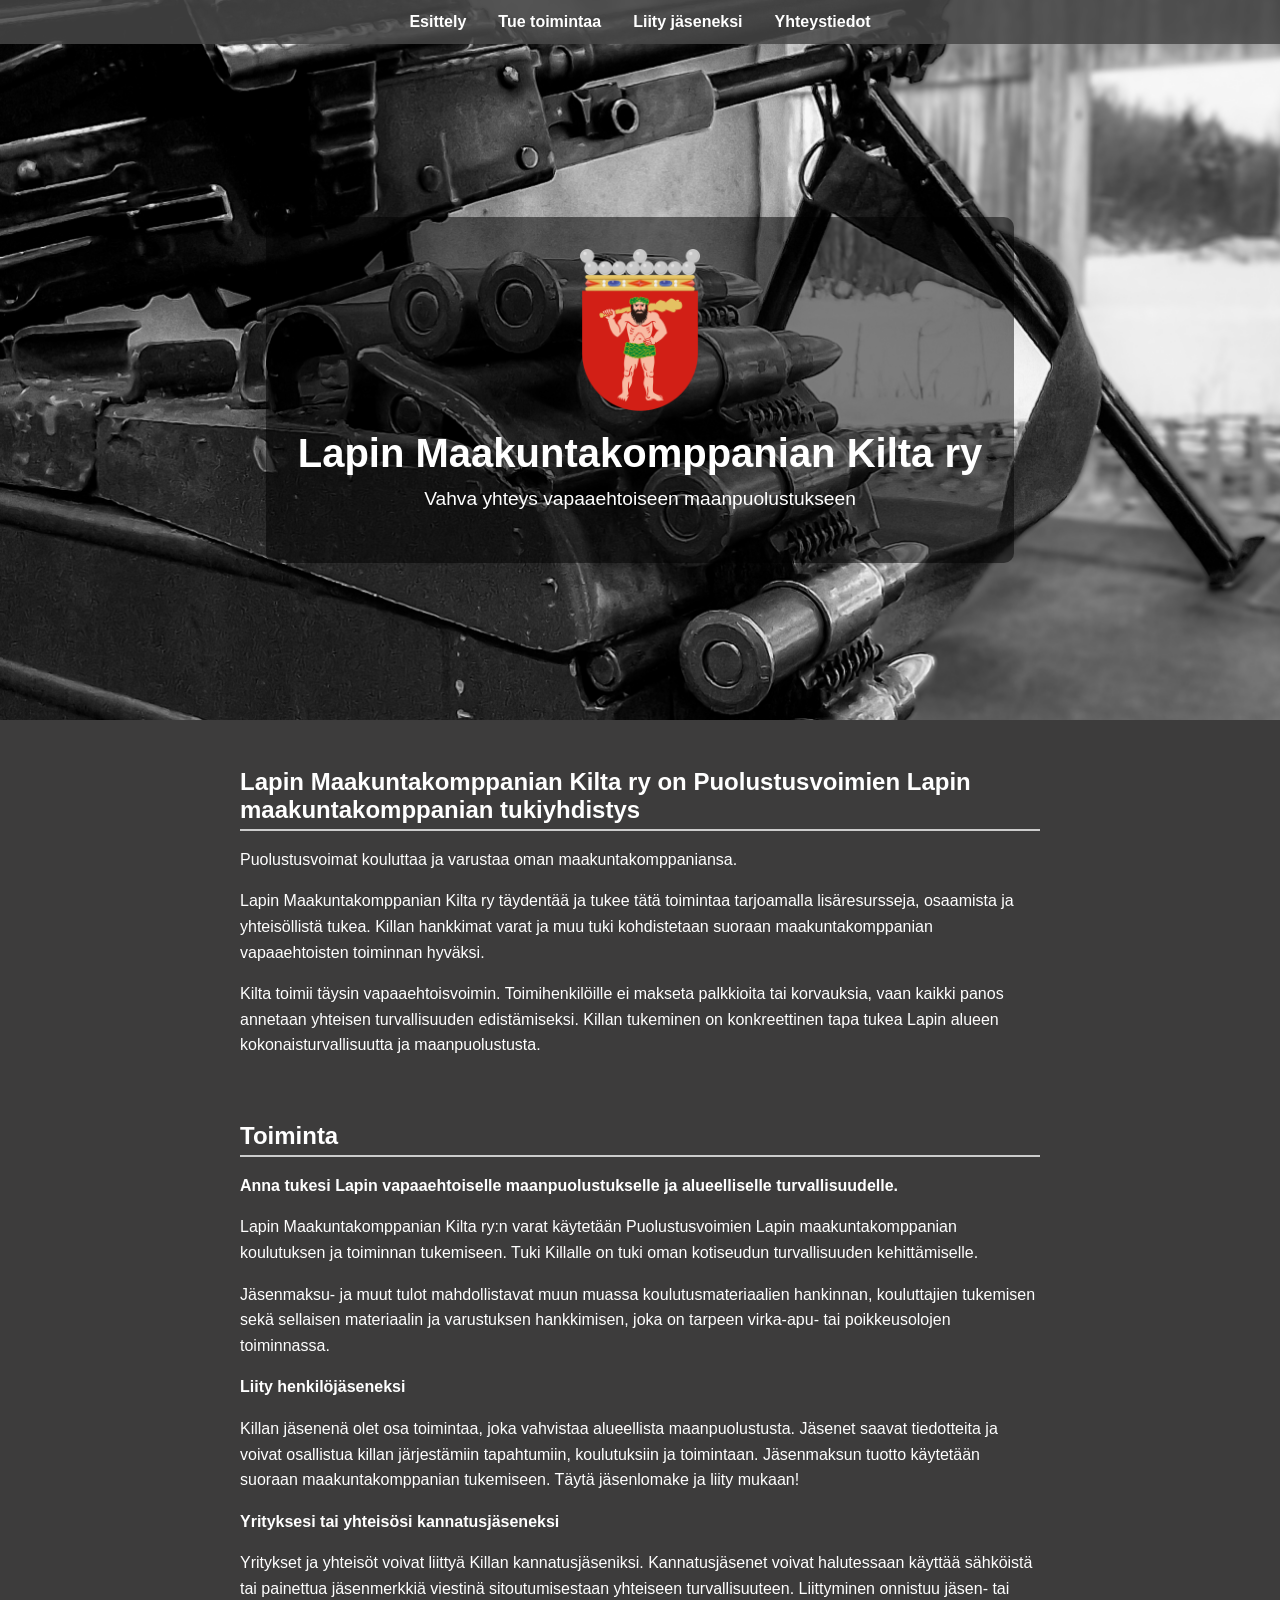
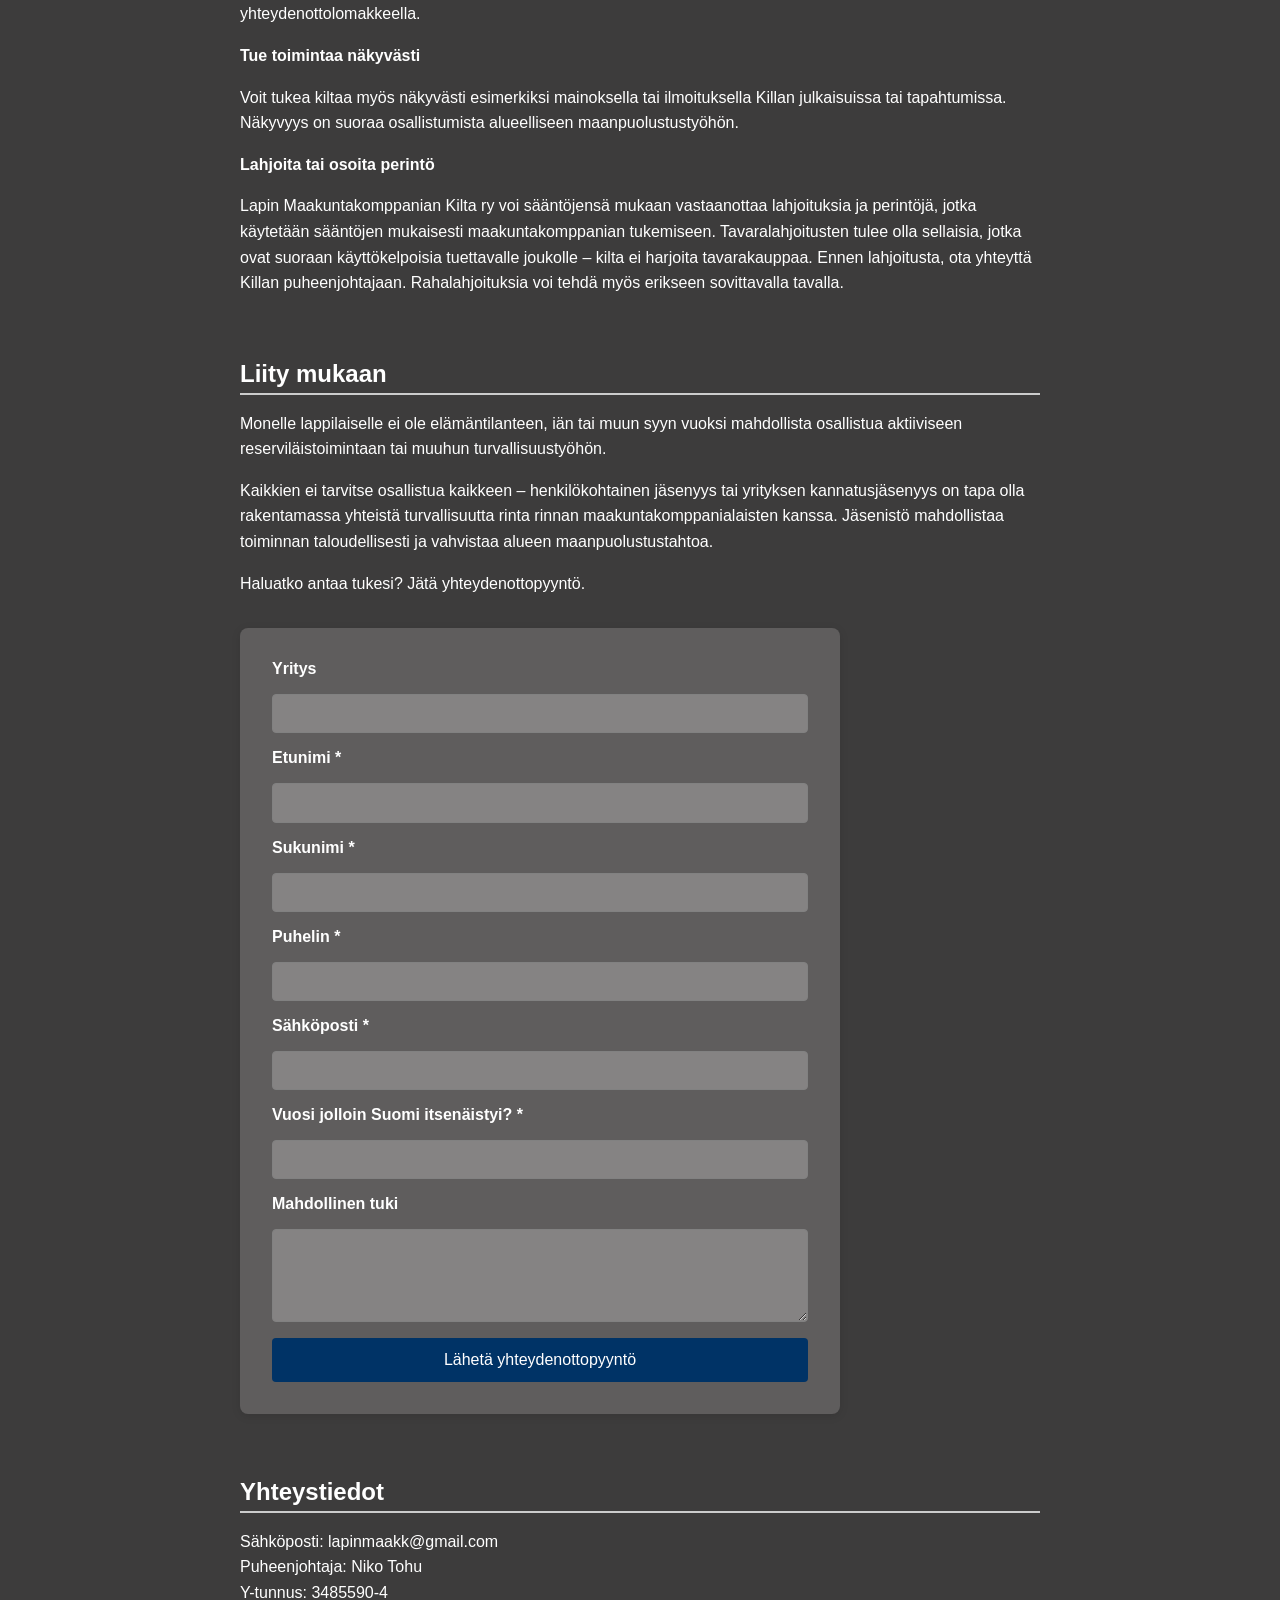
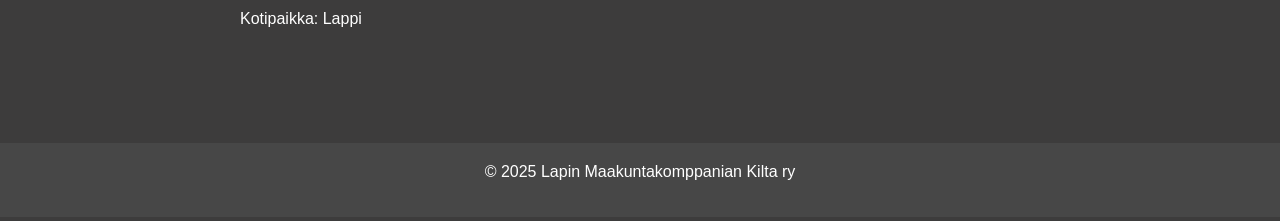
<file: index/index.html>
<!DOCTYPE html>
<html lang="fi">
<head>
  <meta charset="UTF-8">
  <meta name="viewport" content="width=device-width, initial-scale=1.0">
  <title>Lapin Maakuntakomppanian Kilta ry</title>
  <link rel="stylesheet" href="styles.css">
</head>
<body>

  <!-- Navigaatio -->
  <header class="kuva">
    <nav class="navbar">
      <ul>
        <li><a href="#esittely">Esittely</a></li>
        <li><a href="#toiminta">Tue toimintaa</a></li>
        <li><a href="#liity">Liity jäseneksi</a></li>
        <li><a href="#yhteystiedot">Yhteystiedot</a></li>
      </ul>
    </nav>
    <div class="kuva-text">
      <img src="kuvat/lapvaakuna.png" alt="Kilta logo" class="logo">
      <h1>Lapin Maakuntakomppanian Kilta ry</h1>
      <p>Vahva yhteys vapaaehtoiseen maanpuolustukseen</p>
    </div>
  </header>

  <!-- Sisältö -->
  <main class="content">

    <section id="esittely">
      <h2>Lapin Maakuntakomppanian Kilta ry on Puolustusvoimien Lapin maakuntakomppanian tukiyhdistys</h2>
      <p>Puolustusvoimat kouluttaa ja varustaa oman maakuntakomppaniansa.</p>
      <p>Lapin Maakuntakomppanian Kilta ry täydentää ja tukee tätä toimintaa tarjoamalla lisäresursseja, osaamista ja yhteisöllistä tukea. Killan hankkimat varat ja muu tuki kohdistetaan suoraan maakuntakomppanian vapaaehtoisten toiminnan hyväksi.</p>
      <p>Kilta toimii täysin vapaaehtoisvoimin. Toimihenkilöille ei makseta palkkioita tai korvauksia, vaan kaikki panos annetaan yhteisen turvallisuuden edistämiseksi. Killan tukeminen on konkreettinen tapa tukea Lapin alueen kokonaisturvallisuutta ja maanpuolustusta.</p>
    </section>

    <section id="toiminta">
      <h2>Toiminta</h2>
      <p><strong>Anna tukesi Lapin vapaaehtoiselle maanpuolustukselle ja alueelliselle turvallisuudelle.</strong></p>
      <p>Lapin Maakuntakomppanian Kilta ry:n varat käytetään Puolustusvoimien Lapin maakuntakomppanian koulutuksen ja toiminnan tukemiseen. Tuki Killalle on tuki oman kotiseudun turvallisuuden kehittämiselle.</p>
      <p>Jäsenmaksu- ja muut tulot mahdollistavat muun muassa koulutusmateriaalien hankinnan, kouluttajien tukemisen sekä sellaisen materiaalin ja varustuksen hankkimisen, joka on tarpeen virka-apu- tai poikkeusolojen toiminnassa.</p>

      <p><strong>Liity henkilöjäseneksi</strong></p>
      <p>Killan jäsenenä olet osa toimintaa, joka vahvistaa alueellista maanpuolustusta. Jäsenet saavat tiedotteita ja voivat osallistua killan järjestämiin tapahtumiin, koulutuksiin ja toimintaan. Jäsenmaksun tuotto käytetään suoraan maakuntakomppanian tukemiseen. Täytä jäsenlomake ja liity mukaan!</p>

      <p><strong>Yrityksesi tai yhteisösi kannatusjäseneksi</strong></p>
      <p>Yritykset ja yhteisöt voivat liittyä Killan kannatusjäseniksi. Kannatusjäsenet voivat halutessaan käyttää sähköistä tai painettua jäsenmerkkiä viestinä sitoutumisestaan yhteiseen turvallisuuteen. Liittyminen onnistuu jäsen- tai yhteydenottolomakkeella.</p>

      <p><strong>Tue toimintaa näkyvästi</strong></p>
      <p>Voit tukea kiltaa myös näkyvästi esimerkiksi mainoksella tai ilmoituksella Killan julkaisuissa tai tapahtumissa. Näkyvyys on suoraa osallistumista alueelliseen maanpuolustustyöhön.</p>

      <p><strong>Lahjoita tai osoita perintö</strong></p>
      <p>Lapin Maakuntakomppanian Kilta ry voi sääntöjensä mukaan vastaanottaa lahjoituksia ja perintöjä, jotka käytetään sääntöjen mukaisesti maakuntakomppanian tukemiseen. Tavaralahjoitusten tulee olla sellaisia, jotka ovat suoraan käyttökelpoisia tuettavalle joukolle – kilta ei harjoita tavarakauppaa. Ennen lahjoitusta, ota yhteyttä Killan puheenjohtajaan. Rahalahjoituksia voi tehdä myös erikseen sovittavalla tavalla.</p>
    </section>

    <section id="liity">
      <h2>Liity mukaan</h2>
      <p>Monelle lappilaiselle ei ole elämäntilanteen, iän tai muun syyn vuoksi mahdollista osallistua aktiiviseen reserviläistoimintaan tai muuhun turvallisuustyöhön.</p>
      <p>Kaikkien ei tarvitse osallistua kaikkeen – henkilökohtainen jäsenyys tai yrityksen kannatusjäsenyys on tapa olla rakentamassa yhteistä turvallisuutta rinta rinnan maakuntakomppanialaisten kanssa. Jäsenistö mahdollistaa toiminnan taloudellisesti ja vahvistaa alueen maanpuolustustahtoa.</p>
      <p>Haluatko antaa tukesi? Jätä yhteydenottopyyntö.</p>

      <form class="lomake" action="https://formsubmit.co/lapinmaakk@gmail.com" method="POST">
        <label for="yritys">Yritys</label>
        <input type="text" id="yritys" name="yritys">

        <label for="etunimi">Etunimi *</label>
        <input type="text" id="etunimi" name="etunimi" required>

        <label for="sukunimi">Sukunimi *</label>
        <input type="text" id="sukunimi" name="sukunimi" required>

        <label for="puhelin">Puhelin *</label>
        <input type="tel" id="puhelin" name="puhelin" required>

        <label for="email">Sähköposti *</label>
        <input type="email" id="email" name="email" required>

        <label for="vuosi">Vuosi jolloin Suomi itsenäistyi? *</label>
        <input type="text" id="vuosi" name="vuosi" required>

        <label for="tuki">Mahdollinen tuki</label>
        <textarea id="tuki" name="tuki" rows="4"></textarea>

        <input type="hidden" name="_captcha" value="false">
        <input type="hidden" name="_next" value="https://lapmaakk.github.io/index.html">
        <input type="text" name="_honey" style="display:none"> <!-- roskapostin esto -->

        <button type="submit">Lähetä yhteydenottopyyntö</button>
      </form>
    </section>

    <section id="yhteystiedot">
      <h2>Yhteystiedot</h2>
      <p>Sähköposti: lapinmaakk@gmail.com<br>
         Puheenjohtaja: Niko Tohu<br>
         Y-tunnus: 3485590-4<br>
         Kotipaikka: Lappi</p>
    </section>
  </main>

  <footer>
    <p>&copy; 2025 Lapin Maakuntakomppanian Kilta ry</p>
  </footer>

</body>
</html>
</file>
<file: index/styles.css>
* {
  margin: 0;
  padding: 0;
  box-sizing: border-box;
}

body, html {
  font-family: Arial, sans-serif;
  scroll-behavior: smooth;
  background-color: #3d3c3c;
}

/* Navigaatio */
.navbar {
  position: fixed;
  top: 0;
  width: 100%;
  background-color: rgba(71, 71, 71, 0.85);
  display: flex;
  justify-content: center;
  padding: 0.8rem 1rem;
  z-index: 1000;
}

.navbar ul {
  list-style: none;
  display: flex;
  gap: 2rem;
  flex-wrap: wrap;
}

.navbar a {
  color: white;
  text-decoration: none;
  font-weight: bold;
  font-size: 1rem;
}

.navbar a:hover {
  text-decoration: underline;
}

/* Hero/kuvaosio */
.kuva {
  background-image: url('kuvat/pkm1.jpg');
  background-size: cover;
  background-position: center;
  background-repeat: no-repeat;
  width: 100%;
  height: 80vh;
  position: relative;
  color: white;
  display: flex;
  align-items: center;
  justify-content: center;
  padding-top: 60px;
}

.kuva-text {
  background-color: rgba(0, 0, 0, 0.5);
  padding: 2rem;
  text-align: center;
  border-radius: 10px;
}

.logo {
  width: 120px;
  margin-bottom: 1rem;
}

.kuva-text h1 {
  font-size: 2.5rem;
}

.kuva-text p {
  font-size: 1.2rem;
  margin-top: 0.5rem;
}

/* Sisältöalue */
.content {
  padding: 3rem 1rem;
}

section {
  max-width: 800px;
  margin: auto;
  margin-bottom: 4rem;
}

h2 {
  color: #ffffff;
  margin-bottom: 1rem;
  border-bottom: 2px solid #ccc;
  padding-bottom: 0.3rem;
}

p {
  color: #ffffff;
  line-height: 1.6;
  margin-bottom: 1rem;
}

/* Yhteydenottolomake */
.lomake {
  margin-top: 2rem;
  display: flex;
  flex-direction: column;
  gap: 1rem;
  background: #5f5d5d;
  padding: 2rem;
  border-radius: 8px;
  max-width: 600px;
  box-shadow: 0 2px 10px rgba(0,0,0,0.1);
}

.lomake label {
  font-weight: bold;
  color: #ffffff;
}

.lomake input,
.lomake textarea {
  background-color: #858383;
  border: 1px solid #818181;
  padding: 0.6rem;
  border-radius: 4px;
  font-size: 1rem;
  color: #ffffff;
}

.lomake button {
  background-color: #003366;
  color: white;
  border: none;
  padding: 0.8rem 1.2rem;
  font-size: 1rem;
  border-radius: 4px;
  cursor: pointer;
}

.lomake button:hover {
  background-color: #005599;
}

/* Alatunniste */
footer {
  background-color: #474747;
  color: white;
  text-align: center;
  padding: 1rem;
}

/* Mobiiliversio */
@media (max-width: 600px) {
  .navbar ul {
    flex-direction: column;
    align-items: center;
    gap: 1rem;
  }

  .logo {
    width: 90px;
  }

  .kuva-text h1 {
    font-size: 1.8rem;
  }

  .kuva-text p {
    font-size: 1rem;
  }
}
</file>
